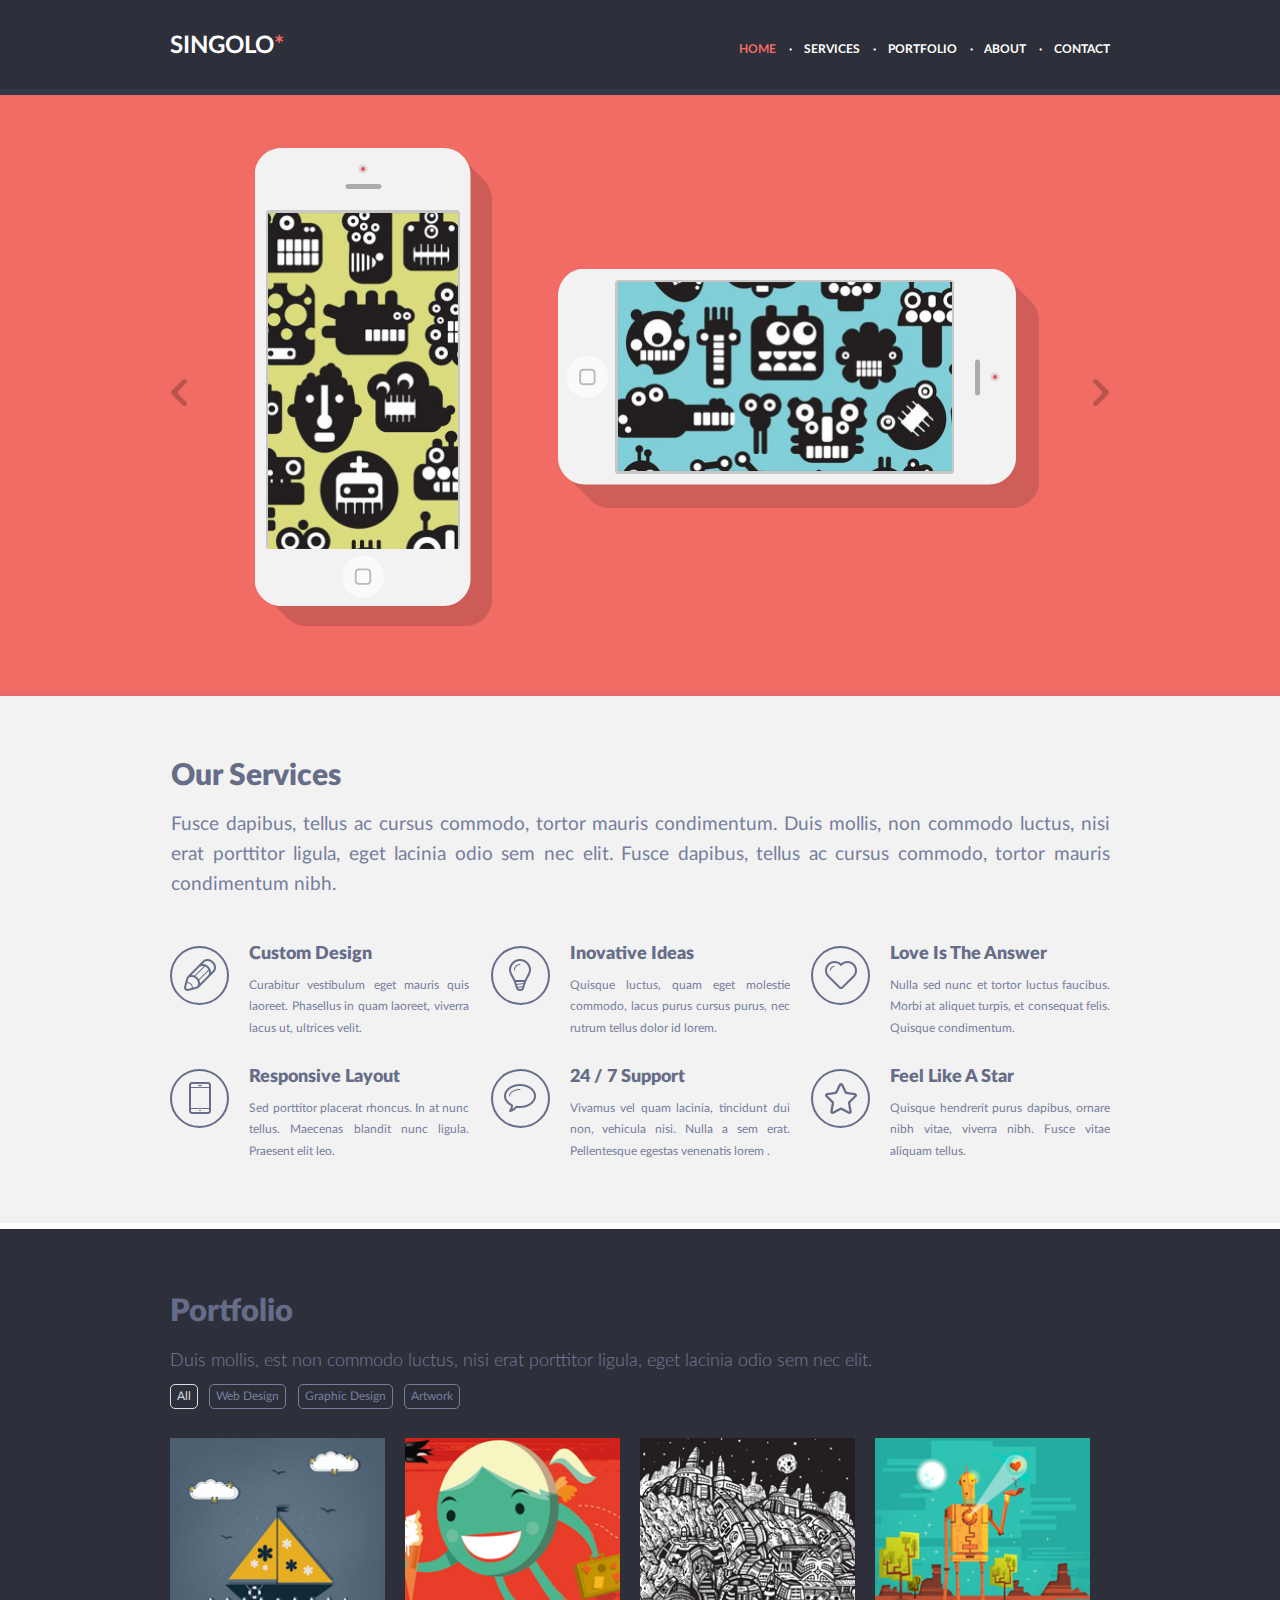
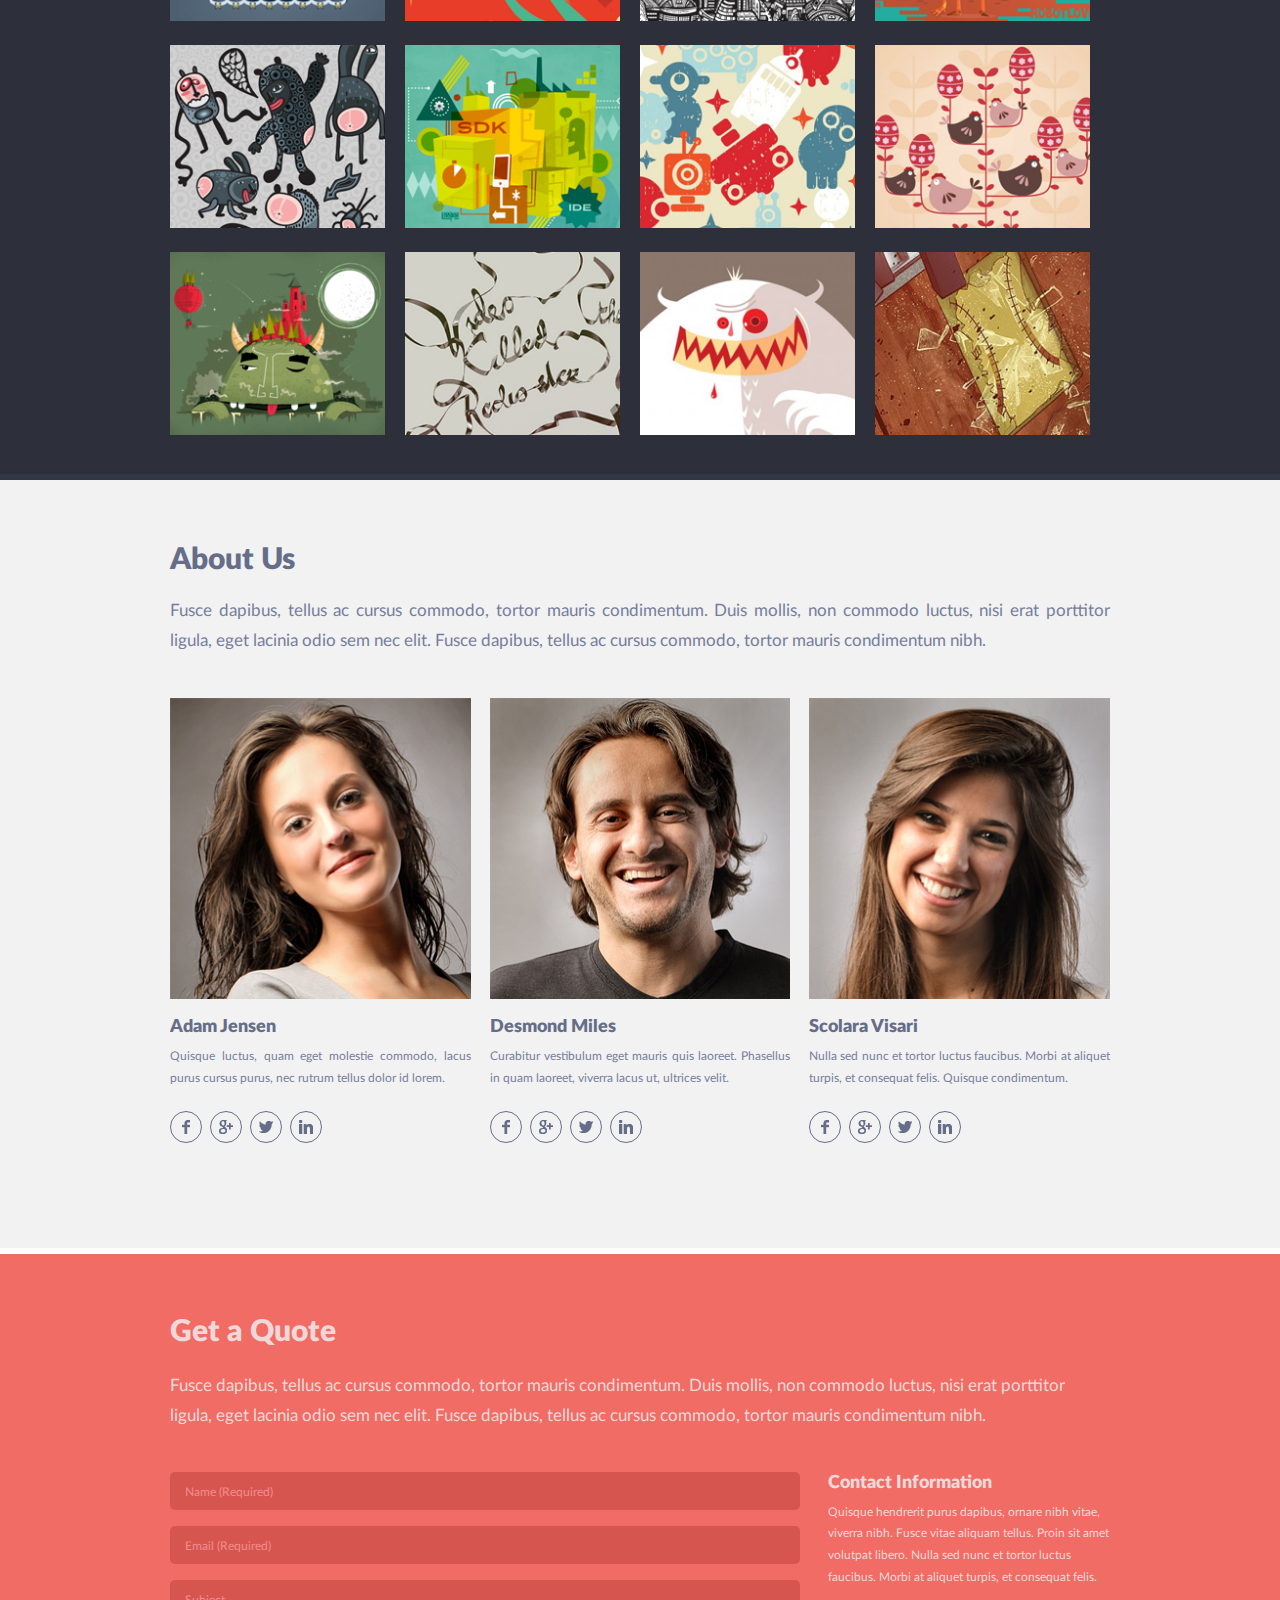
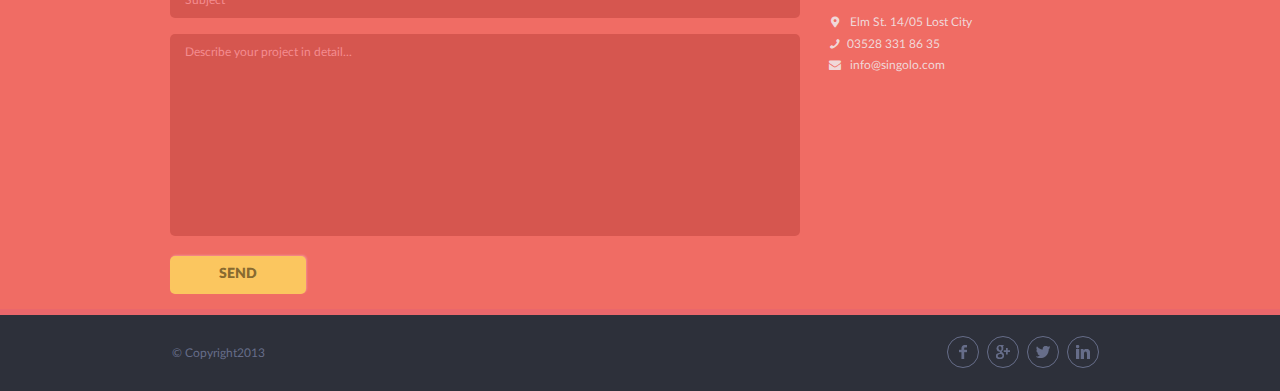
<file: index.html>
<!DOCTYPE html>
<html lang="en">
<head>
    <meta charset="UTF-8">
    <meta name="viewport" content="width=device-width, initial-scale=1.0">
    <link rel="stylesheet" href="style.css">
    <title>Singolo</title>
</head>
<body>
<header id="header">
    <div class="container">
        <div class="header__wrapper">
            
            <div class="header__logo"><a href="#">singolo</a><span>*</span></div>

            <nav class="header__nav">
                <ul>
                    <li><a class="active" href="#slider">home</a></li>
                    <li><a href="#services">services</a></li>
                    <li><a href="#portfolio">portfolio</a></li>
                    <li><a href="#about-us">about</a></li>
                    <li><a href="#forms" id="end">contact</a></li>
                </ul>
            </nav>
        </div>
    </div>
</header>

<section class="slider" id = "slider">
   
    <div class="container">
        <div class="prev" id="left">
            <img src="assets/img/arrow-left.svg" alt="">
        </div>
            <div class="slider__wrapper">
                <div class="slide active" >
                    <div class="phone phone__complex">
                        <div class="phone_1">
                           <img class="phone_body phone-body_vertical" src="assets/img/phone-vertical.svg" alt="phone-elemnt">
                           <img class="shadow shadow_vertical" src="assets/img/phone-vertical-shadow.png" alt="phone-elemnt">
                           <img class="screen screen_vertical" src="assets/img/screen-vertical.png" alt="phone-elemnt">
                        </div>
                        
                        <div class="phone_2">
                            <img class="phone_body phone-body_horizontal" src="assets/img/phone-horizontal.svg" alt="phone-elemnt">
                            <img class="shadow shadow_horizontal" src="assets/img/phone-horizontal-shadow.png" alt="phone-elemnt">
                            <img class="screen screen_horizontal" src="assets/img/screen-horizontal.png" alt="phone-elemnt">
                        </div>
                    </div>    
                </div>
        
                <div class="slide">
                    <div class="phone">
                        <img src="assets/img/Group.png" class="phone_group-2" alt="phone-base">
                    </div>
                </div>
            </div>
        <div class="next" id="right">
            <img src="assets/img/arrow-right.svg" alt="">
        </div>
    </div>
</section>

<section class="services" id ="services">
    <div class="container">
        <div class="services__descr">
            <h1>Our Services</h1>
            <p>Fusce dapibus, tellus ac cursus commodo, tortor mauris condimentum. Duis mollis, non commodo luctus, nisi erat porttitor ligula, eget lacinia odio sem nec elit. Fusce dapibus, tellus ac cursus commodo, tortor mauris condimentum nibh.</p>
        </div>

        <div class="services__block_container">
            <div class="services__block">
                <div class="services__block_icon"><img src="assets/img/pen.png" alt=""></div>
                <div class="services__block__wrapper">
                    <div class="services__block_title">Custom Design</div>
                    <div class="services__block_text">Curabitur vestibulum eget mauris quis laoreet. Phasellus in quam laoreet, viverra lacus ut, ultrices velit.</div>
                </div>
            </div>
            <div class="services__block">
                <div class="services__block_icon"><img src="assets/img/bulb.png" alt=""></div>
                <div class="services__block__wrapper">
                    <div class="services__block_title">Inovative Ideas</div>
                    <div class="services__block_text">Quisque luctus, quam eget molestie commodo, lacus purus cursus purus, nec rutrum tellus dolor id lorem.</div>
                </div>
            </div>
            <div class="services__block">
                <div class="services__block_icon"><img src="assets/img/heart.png" alt=""></div>
                <div class="services__block__wrapper">
                    <div class="services__block_title">Love Is The Answer</div>
                    <div class="services__block_text">Nulla sed nunc et tortor luctus faucibus. Morbi at aliquet turpis, et consequat felis. Quisque condimentum.</div>
                </div>
            </div>
            <div class="services__block">
                <div class="services__block_icon"><img src="assets/img/phone.png" alt=""></div>
                <div class="services__block__wrapper">
                    <div class="services__block_title">Responsive Layout</div>
                    <div class="services__block_text">Sed porttitor placerat rhoncus. In at nunc tellus. Maecenas blandit nunc ligula. Praesent elit leo.</div>
                </div>
            </div>
            <div class="services__block">
                <div class="services__block_icon"><img src="assets/img/bubble.png" alt=""></div>
                <div class="services__block__wrapper">
                    <div class="services__block_title">24 / 7 Support</div>
                    <div class="services__block_text">Vivamus vel quam lacinia, tincidunt dui non, vehicula nisi. Nulla a sem erat. Pellentesque egestas venenatis lorem .</div>
                </div>
            </div>
            <div class="services__block">
                <div class="services__block_icon"><img src="assets/img/star.png" alt=""></div>
                <div class="services__block__wrapper">
                    <div class="services__block_title">Feel Like A Star</div>
                    <div class="services__block_text">Quisque hendrerit purus dapibus, ornare nibh vitae, viverra nibh. Fusce vitae aliquam tellus.</div>
                </div>
            </div>
        </div>
    </div>
</section>

<section class="portfolio" id ="portfolio">
    <div class="container">
        <h2 class="portfolio__title">Portfolio</h2>
        <p class="portfolio__subtitle">Duis mollis, est non commodo luctus, nisi erat porttitor ligula, eget lacinia odio sem nec elit.</p>

        <nav class="portfolio__nav">
            <ul>
                <li class="active">All</li>
                <li>Web Design</li>
                <li>Graphic Design</li>
                <li>Artwork</li>
            </ul>
        </nav>

        <div class="portfolio__img__wrapper">
            <ul>
                <li><img src="assets/img/cards/card-1.png" alt="card-img"></li>
                <li><img src="assets/img/cards/card-2.png" alt="card-img"></li>
                <li><img src="assets/img/cards/card-3.png" alt="card-img"></li>
                <li><img src="assets/img/cards/card-4.png" alt="card-img"></li>
                <li><img src="assets/img/cards/card-5.png" alt="card-img"></li>
                <li><img src="assets/img/cards/card-6.png" alt="card-img"></li>
                <li><img src="assets/img/cards/card-7.png" alt="card-img"></li>
                <li><img src="assets/img/cards/card-8.png" alt="card-img"></li>
                <li class="marked"><img src="assets/img/cards/card-9.png" alt="card-img"></li>
                <li class="marked"><img src="assets/img/cards/card-10.png" alt="card-img"></li>
                <li class="marked"><img src="assets/img/cards/card-11.png" alt="card-img"></li>
                <li class="marked"><img src="assets/img/cards/card-12.png" alt="card-img"></li>
            </ul>
        </div>
    </div>
</section>

<section class="about-us" id="about-us">
    <div class="container">
        <h2 class="about-us__title">About Us</h2>
        <p class="about-us__subtitle">Fusce dapibus, tellus ac cursus commodo, tortor mauris condimentum. Duis mollis, non commodo luctus, nisi erat porttitor ligula, eget lacinia odio sem nec elit. Fusce dapibus, tellus ac cursus commodo, tortor mauris condimentum nibh.</p>

        <div class="about-us__card__wrapper">
            <div class="about-us__card">
                <img src="assets/img/photo-1.png" alt="card-photo">
                <div class="about-us__card_title text-ellip">Adam Jensen</div>
                <div class="about-us__card_subtitle ">Quisque luctus, quam eget molestie commodo, lacus purus cursus purus, nec rutrum tellus dolor id lorem.</div>
                <div class="about-us__card__soc">
                    <a href="#"><img src="assets/img/facebook.png" alt="social-media_icon"></a>
                    <a href="#"><img src="assets/img/google+.png" alt="social-media_icon"></a>
                    <a href="#"><img src="assets/img/twitter.png" alt="social-media_icon"></a>
                    <a href="#"><img src="assets/img/linkedin.png" alt="social-media_icon"></a>
                </div>
            </div>
            <div class="about-us__card">
                <img src="assets/img/photo-2.png" alt="card-photo">
                <div class="about-us__card_title text-ellip">Desmond Miles</div>
                <div class="about-us__card_subtitle ">Curabitur vestibulum eget mauris quis laoreet. Phasellus in quam laoreet, viverra lacus ut, ultrices velit.</div>
                <div class="about-us__card__soc">
                    <a href="#"><img src="assets/img/facebook.png" alt="social-media_icon"></a>
                    <a href="#"><img src="assets/img/google+.png" alt="social-media_icon"></a>
                    <a href="#"><img src="assets/img/twitter.png" alt="social-media_icon"></a>
                    <a href="#"><img src="assets/img/linkedin.png" alt="social-media_icon"></a>
                </div>
            </div>
            <div class="about-us__card">
                <img src="assets/img/photo-3.png" alt="card-photo">
                <div class="about-us__card_title text-ellip">Scolara Visari</div>
                <div class="about-us__card_subtitle ">Nulla sed nunc et tortor luctus faucibus. Morbi at aliquet turpis, et consequat felis. Quisque condimentum.</div>
                <div class="about-us__card__soc">
                    <a href="#"><img src="assets/img/facebook.png" alt="social-media_icon"></a>
                    <a href="#"><img src="assets/img/google+.png" alt="social-media_icon"></a>
                    <a href="#"><img src="assets/img/twitter.png" alt="social-media_icon"></a>
                    <a href="#"><img src="assets/img/linkedin.png" alt="social-media_icon"></a>
                </div>
            </div>
        </div>
    </div>
</section>

<section class="forms" id="forms">
    <div class="container">
        <h2 class="forms__title">Get a Quote</h2>
        <p class="forms__subtitle">Fusce dapibus, tellus ac cursus commodo, tortor mauris condimentum. Duis mollis, non commodo luctus, nisi erat porttitor ligula, eget lacinia odio sem nec elit. Fusce dapibus, tellus ac cursus commodo, tortor mauris condimentum nibh.</p>
    

    <div class="forms__input_wrapper">
        <form action="" id='formSingolo'>
            <input type="text" name="name_input" id="name_input" placeholder="Name (Required)" required>
            <input type="email" name="email_input" id="email_input" placeholder="Email (Required)" required>
            <input type="text" name="subject_input" id="subject_input" placeholder="Subject" maxlength="100">
            <textarea name="project_description" id="project_description" cols="30" rows="10" placeholder="Describe your project in detail..." maxlength="300"></textarea>
            <button type="submit" id="formSubmit">Send</button>
        </form>

        <div class="forms__contacts_wrapper">
            <h2 class="forms__contacts_title">Contact Information</h2>
            <p class="forms__contacts_subtitle">Quisque hendrerit purus dapibus, ornare nibh vitae, viverra nibh. Fusce vitae aliquam tellus. Proin sit amet volutpat libero. Nulla sed nunc et tortor luctus faucibus. Morbi at aliquet turpis, et consequat felis. </p>

            <div class="forms__contacts_wrapper_line">
                <address> <i class="icon-location"></i>  <span>Elm St. 14/05 Lost City </span></address>
            </div>
            <div class="forms__contacts_wrapper_line">
                <a href="tel:+035283318635 "><i class="icon-phone"></i><span>03528 331 86 35 </span></a> <br>
            </div>
            <div class="forms__contacts_wrapper_line">
                <a href="mailto:info@singolo.com"><i class=" icon-mail-alt"></i> <span>info@singolo.com</span></a>
            </div>
        </div>

    </div>
</div>
</section>

<footer>
    <div class="container">
        <div class="copy"><a href="#">© Copyright2013</a></div>

        <div class="social__media">
            <a href="#"><img src="assets/img/facebook.png" alt="social-media_icon"></a>
            <a href="#"><img src="assets/img/google+.png" alt="social-media_icon"></a>
            <a href="#"><img src="assets/img/twitter.png" alt="social-media_icon"></a>
            <a href="#"><img src="assets/img/linkedin.png" alt="social-media_icon"></a>
        </div>
    </div>
</footer>

<div class="modal" id="modal">
    <div class="message" id="message">
        <div class="modal__wrapper">
            <p>Письмо отправлено</p>
            <p id="modalSubj">Без темы</p>
            <p id="modalDescr">Без описания</p>
        </div>
        <button id="modalBtn">OK</button>
    </div>


</div>
<div class="header__burger" id="header__burger">
    <div></div>
    <div></div>
    <div></div>
</div>
<div class="header__modal" id="header__modal">
   <div class="header__modal_back">
        <div class="header__logo"><a href="#">singolo</a><span>*</span></div>
        <div class="side__menu">
            <div class="header__nav">
                <ul>
                    <li><a class="active" href="#slider">home</a></li>
                    <li><a href="#services">services</a></li>
                    <li><a href="#portfolio">portfolio</a></li>
                    <li><a href="#about-us">about</a></li>
                    <li><a href="#forms" id="end">contact</a></li>
                </ul>
            </div>
        </div>
   </div>
</div>
</body>
<script src="script.js"></script>
</html>
</file>
<file: style.css>
@import "assets/fonts.css";
@import "assets/main.css";
@import "assets/media.css"
</file>
